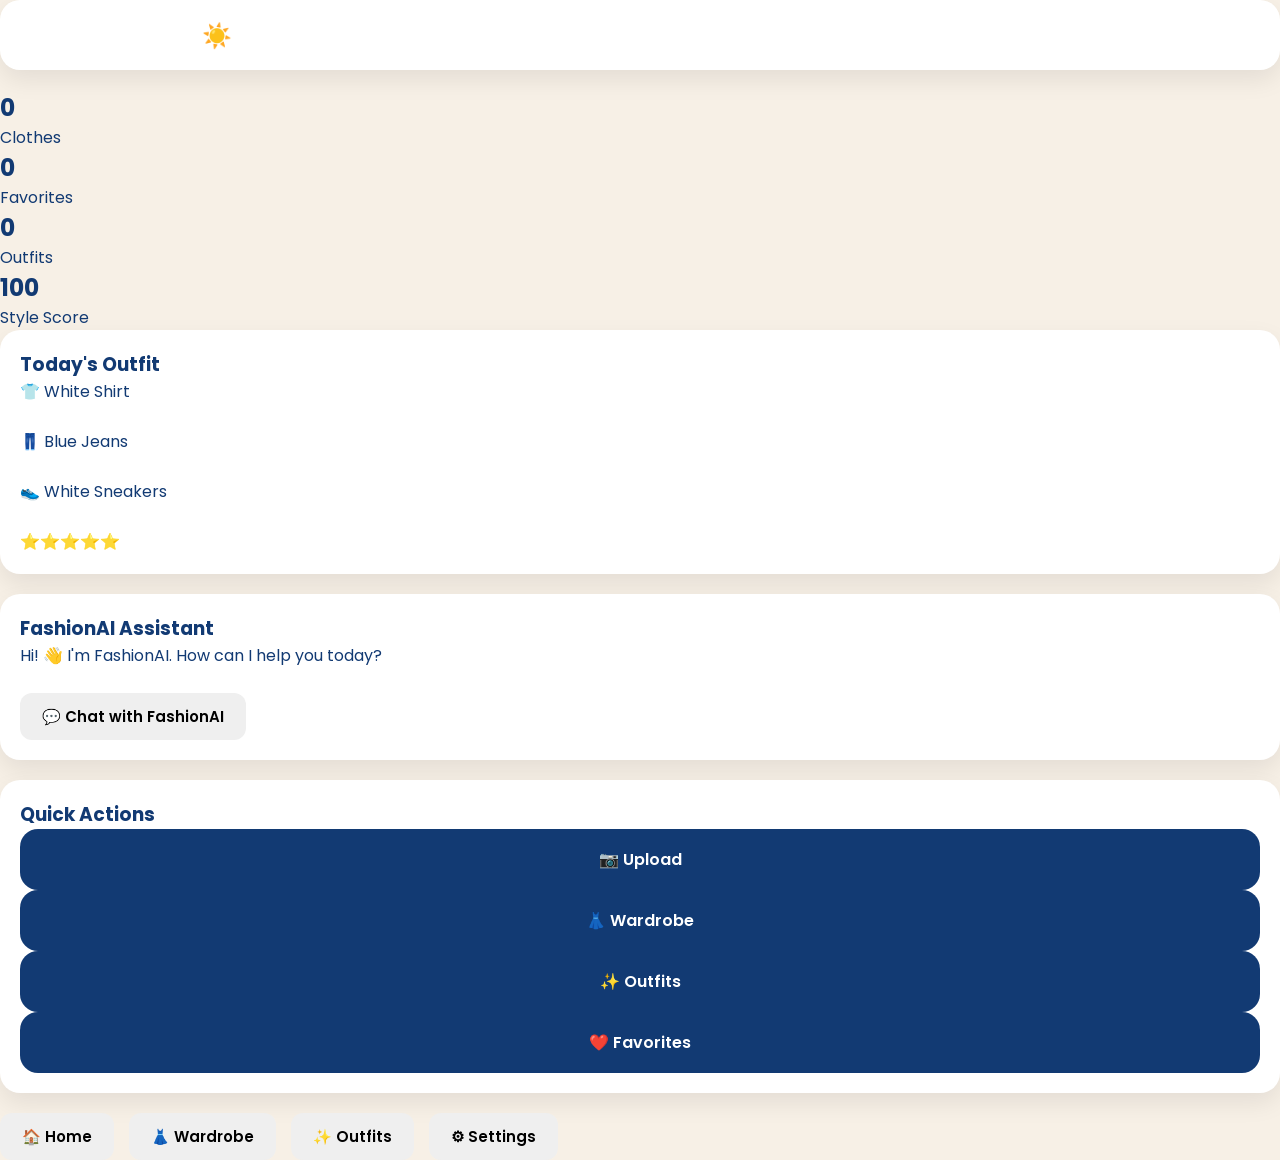
<file: home.html>
<!DOCTYPE html>
<html lang="en">

<head>

<meta charset="UTF-8">

<meta name="viewport" content="width=device-width, initial-scale=1.0">

<title>FashionAI Home</title>

<link rel="stylesheet" href="style.css">

<link href="https://fonts.googleapis.com/css2?family=Poppins:wght@300;400;500;600;700&display=swap" rel="stylesheet">

</head>

<body>

<header class="card">

<h2 id="greeting">
Good Morning ☀️
</h2>

<p>
Let's create something beautiful today.
</p>

</header>

<section class="stats">

<div class="stat-box">

<h2 id="clothCount">0</h2>

<p>Clothes</p>

</div>

<div class="stat-box">

<h2 id="favoriteCount">0</h2>

<p>Favorites</p>

</div>

<div class="stat-box">

<h2>0</h2>

<p>Outfits</p>

</div>

<div class="stat-box">

<h2>100</h2>

<p>Style Score</p>

</div>

</section>

<div class="card">

<h3 class="card-title">
Today's Outfit
</h3>

<p>

👕 White Shirt

<br><br>

👖 Blue Jeans

<br><br>

👟 White Sneakers

<br><br>

⭐⭐⭐⭐⭐

</p>

</div>

<div class="card">

<h3 class="card-title">

FashionAI Assistant

</h3>

<p>

Hi! 👋

I'm FashionAI.

How can I help you today?

</p>

<br>

<button class="google-btn">

💬 Chat with FashionAI

</button>

</div>

<div class="card">

<h3 class="card-title">

Quick Actions

</h3>

<div class="quick-grid">

<div class="quick-btn" data-action="upload">

📷 Upload

</div>

<div class="quick-btn" data-action="wardrobe">

👗 Wardrobe

</div>

<div class="quick-btn" data-action="outfits">

✨ Outfits

</div>

<div class="quick-btn" data-action="favorites">

❤️ Favorites

</div>

</div>

</div>

<nav>

<button class="active">

🏠 Home

</button>

<button>

👗 Wardrobe

</button>

<button>

✨ Outfits

</button>

<button>

⚙ Settings

</button>

</nav>

<script src="app.js"></script>

</body>

</html>
</file>
<file: style.css>
/* ======================================
   FashionAI Premium Theme
====================================== */

*{
margin:0;
padding:0;
box-sizing:border-box;
font-family:"Poppins",sans-serif;
}

html{

scroll-behavior:smooth;

}

body{

background:#F7F0E6;

color:#123A73;

min-height:100vh;

overflow-x:hidden;

}



/* ==========================
Header
========================== */

header{

height:70px;

background:#123A73;

color:white;

display:flex;

justify-content:space-between;

align-items:center;

padding:0 20px;

position:sticky;

top:0;

z-index:1000;

box-shadow:0 5px 20px rgba(0,0,0,.15);

}

.logo{

display:flex;

align-items:center;

gap:10px;

}

.logo img{

width:42px;

height:42px;

border-radius:50%;

}

.logo h1{

font-size:24px;

font-weight:700;

color:#F7F0E6;

}



/* ==========================
Navigation
========================== */

nav{

display:flex;

gap:15px;

}

nav a{

text-decoration:none;

color:white;

font-weight:500;

transition:.3s;

}

nav a:hover{

color:#D4AF37;

}



/* ==========================
Buttons
========================== */

button{

border:none;

cursor:pointer;

border-radius:12px;

padding:12px 22px;

font-size:15px;

font-weight:600;

transition:.3s;

}

.primary-btn{

background:#F28C28;

color:white;

}

.primary-btn:hover{

background:#D97706;

transform:translateY(-2px);

}

.secondary-btn{

background:#123A73;

color:white;

}

.secondary-btn:hover{

background:#0E2C58;

}

.gold-btn{

background:#D4AF37;

color:#123A73;

}

.gold-btn:hover{

transform:scale(1.05);

}



/* ==========================
Hero Section
========================== */

.hero{

padding:50px 25px;

text-align:center;

}

.hero h2{

font-size:38px;

margin-bottom:15px;

}

.hero p{

font-size:18px;

color:#555;

max-width:700px;

margin:auto;

line-height:1.7;

}

.hero-buttons{

margin-top:30px;

display:flex;

justify-content:center;

gap:15px;

flex-wrap:wrap;

}
/* ======================================
   Premium Cards
====================================== */

.card{

background:#FFFFFF;

border-radius:20px;

padding:20px;

box-shadow:0 10px 25px rgba(0,0,0,.08);

margin-bottom:20px;

transition:.3s;

}

.card:hover{

transform:translateY(-5px);

box-shadow:0 15px 35px rgba(0,0,0,.12);

}

.hero-card{

background:linear-gradient(135deg,#123A73,#1E5AA8);

color:white;

padding:35px;

border-radius:24px;

box-shadow:0 15px 35px rgba(18,58,115,.30);

margin:20px;

}

.hero-card h2{

font-size:34px;

margin-bottom:15px;

}

.hero-card p{

font-size:17px;

line-height:1.7;

opacity:.95;

}



/* ======================================
   Dashboard Statistics
====================================== */

.stats-grid{

display:grid;

grid-template-columns:repeat(auto-fit,minmax(160px,1fr));

gap:18px;

padding:20px;

}

.stat-card{

background:white;

border-radius:18px;

padding:20px;

text-align:center;

box-shadow:0 8px 20px rgba(0,0,0,.08);

transition:.3s;

}

.stat-card:hover{

transform:translateY(-4px);

}

.stat-card h3{

font-size:34px;

color:#F28C28;

margin-bottom:10px;

}

.stat-card p{

font-size:15px;

color:#123A73;

font-weight:600;

}



/* ======================================
   Quick Actions
====================================== */

.quick-actions{

display:grid;

grid-template-columns:repeat(auto-fit,minmax(140px,1fr));

gap:16px;

padding:20px;

}

.quick-btn{

background:#123A73;

color:white;

padding:18px;

border-radius:18px;

text-align:center;

font-weight:600;

transition:.3s;

}

.quick-btn:hover{

background:#F28C28;

transform:scale(1.03);

}



/* ======================================
   Wardrobe Cards
====================================== */

.wardrobe-grid{

display:grid;

grid-template-columns:repeat(auto-fill,minmax(230px,1fr));

gap:20px;

padding:20px;

}

.clothing-card{

background:white;

border-radius:20px;

overflow:hidden;

box-shadow:0 8px 20px rgba(0,0,0,.08);

transition:.3s;

}

.clothing-card:hover{

transform:translateY(-6px);

}

.clothing-image{

width:100%;

height:240px;

object-fit:cover;

}

.clothing-details{

padding:18px;

}

.clothing-details h3{

color:#123A73;

margin-bottom:10px;

}

.clothing-details p{

margin:6px 0;

color:#555;

font-size:14px;

}

.card-buttons{

display:flex;

justify-content:space-between;

margin-top:15px;

}



/* ======================================
   AI Assistant
====================================== */

.ai-card{

background:linear-gradient(135deg,#F7F0E6,#FFF9EE);

border:2px solid #D4AF37;

border-radius:22px;

padding:25px;

margin:20px;

}

.ai-card h2{

color:#123A73;

margin-bottom:12px;

}

.ai-card textarea,

.ai-card input{

width:100%;

padding:14px;

border-radius:12px;

border:1px solid #ddd;

margin-top:12px;

margin-bottom:15px;

font-size:15px;

}



/* ======================================
   Responsive
====================================== */

@media(max-width:768px){

.hero h2{

font-size:28px;

}

.hero-card{

margin:12px;

padding:25px;

}

.stats-grid{

grid-template-columns:1fr 1fr;

}

.quick-actions{

grid-template-columns:1fr 1fr;

}

.wardrobe-grid{

grid-template-columns:1fr;

}

header{

padding:0 15px;

}

nav{

gap:8px;

}

}



/* ======================================
   Animations
====================================== */

.fade-in{

animation:fadeIn .6s ease;

}

@keyframes fadeIn{

from{

opacity:0;

transform:translateY(20px);

}

to{

opacity:1;

transform:translateY(0);

}

}

.slide-up{

animation:slideUp .5s ease;

}

@keyframes slideUp{

from{

opacity:0;

transform:translateY(30px);

}

to{

opacity:1;

transform:translateY(0);

}

}
/* ======================================
   Upload Section
====================================== */

.upload-container{

max-width:1100px;

margin:30px auto;

display:grid;

grid-template-columns:1fr 1fr;

gap:30px;

padding:20px;

}

.image-upload-card{

background:#FFFFFF;

border-radius:25px;

padding:25px;

box-shadow:0 12px 30px rgba(0,0,0,.08);

text-align:center;

}

.upload-label{

display:block;

padding:18px;

background:#F28C28;

color:#fff;

font-weight:600;

border-radius:15px;

cursor:pointer;

transition:.3s;

}

.upload-label:hover{

background:#D97706;

}

.preview-container{

margin-top:25px;

}

.preview-container img{

width:100%;

max-height:420px;

object-fit:cover;

border-radius:20px;

background:#F3F3F3;

}

.clothing-form{

background:#FFFFFF;

padding:25px;

border-radius:25px;

box-shadow:0 12px 30px rgba(0,0,0,.08);

}

.clothing-form input,
.clothing-form select,
.clothing-form textarea{

width:100%;

padding:15px;

margin-bottom:18px;

border:1px solid #DDD;

border-radius:12px;

font-size:15px;

outline:none;

transition:.3s;

}

.clothing-form input:focus,
.clothing-form select:focus,
.clothing-form textarea:focus{

border-color:#F28C28;

box-shadow:0 0 8px rgba(242,140,40,.3);

}

.clothing-form textarea{

resize:vertical;

min-height:120px;

}

.action-buttons{

display:flex;

gap:15px;

flex-wrap:wrap;

}

.action-buttons button{

flex:1;

}


/* ======================================
   Search Bar
====================================== */

.wardrobe-tools{

display:flex;

gap:15px;

padding:20px;

flex-wrap:wrap;

}

.wardrobe-tools input{

flex:1;

padding:14px;

border-radius:12px;

border:1px solid #DDD;

}

.wardrobe-tools select{

padding:14px;

border-radius:12px;

border:1px solid #DDD;

}


/* ======================================
   Empty Wardrobe
====================================== */

.empty-card{

background:white;

padding:50px;

text-align:center;

border-radius:25px;

box-shadow:0 10px 25px rgba(0,0,0,.08);

}

.empty-card h2{

font-size:70px;

margin-bottom:15px;

}

.empty-card h3{

color:#123A73;

margin-bottom:10px;

}


/* ======================================
   Footer
====================================== */

footer{

margin-top:50px;

padding:35px;

background:#123A73;

color:white;

text-align:center;

}

footer h3{

margin-bottom:10px;

color:#D4AF37;

}


/* ======================================
   Mobile
====================================== */

@media(max-width:900px){

.upload-container{

grid-template-columns:1fr;

}

.action-buttons{

flex-direction:column;

}

}
</file>
